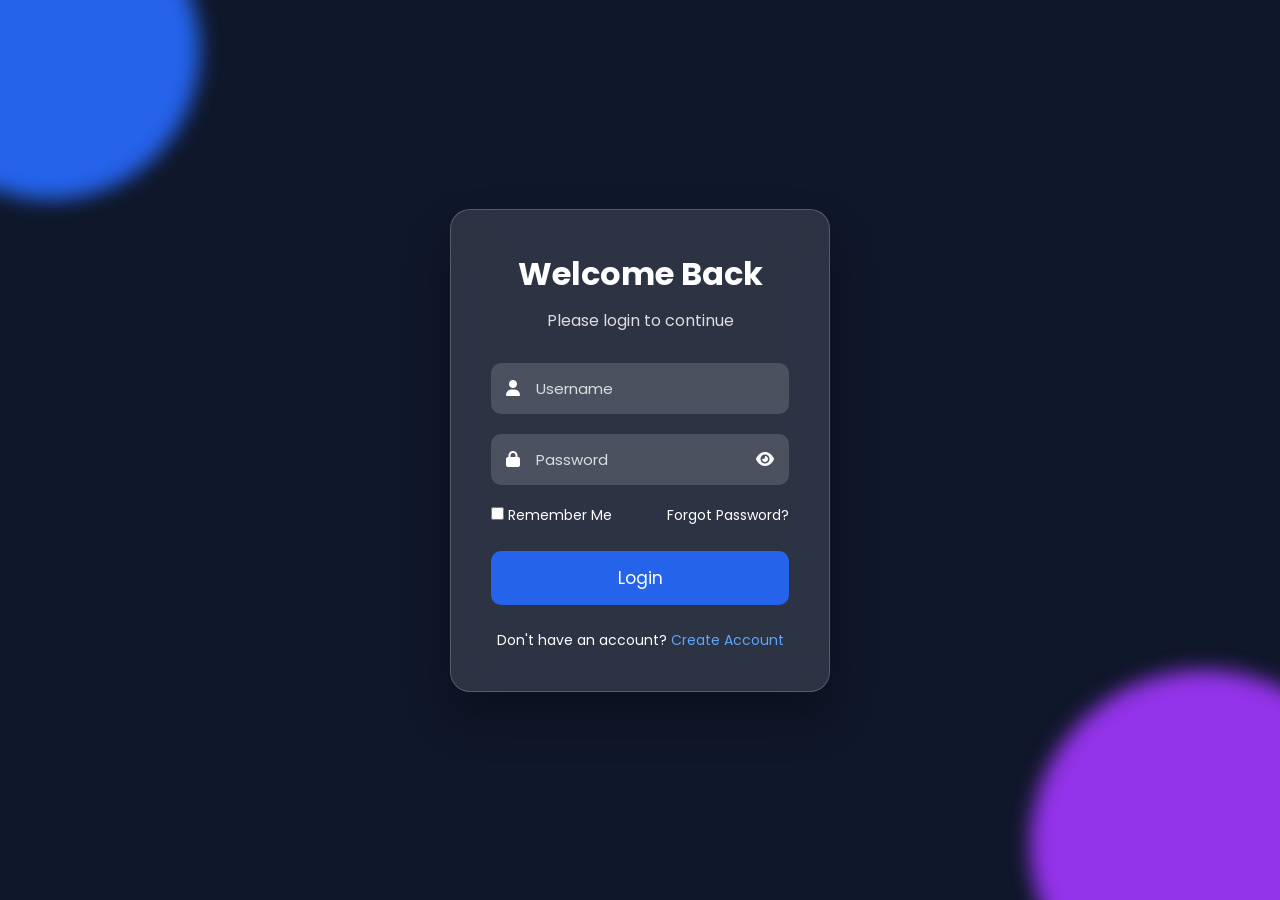
<file: login/index.html>
<!DOCTYPE html>
<html lang="en">
<head>

<meta charset="UTF-8">
<meta name="viewport" content="width=device-width, initial-scale=1.0">

<title>Modern Login</title>

<link rel="stylesheet" href="css/style.css">

<link rel="preconnect" href="https://fonts.googleapis.com">

<link rel="preconnect" href="https://fonts.gstatic.com" crossorigin>

<link href="https://fonts.googleapis.com/css2?family=Poppins:wght@300;400;500;600;700&display=swap" rel="stylesheet">

<link rel="stylesheet"
href="https://cdnjs.cloudflare.com/ajax/libs/font-awesome/6.7.2/css/all.min.css">

</head>

<body>

<div class="background">

<div class="circle one"></div>
<div class="circle two"></div>

</div>

<div class="container">

<div class="card">

<h1>Welcome Back</h1>

<p>Please login to continue</p>

<form id="loginForm">

<div class="input-box">

<i class="fa-solid fa-user"></i>

<input
type="text"
id="username"
placeholder="Username"
required>

</div>

<div class="input-box">

<i class="fa-solid fa-lock"></i>

<input
type="password"
id="password"
placeholder="Password"
required>

<i
class="fa-solid fa-eye eye"
id="togglePassword"></i>

</div>

<div class="remember">

<label>

<input type="checkbox">

Remember Me

</label>

<a href="forgot.html">

Forgot Password?

</a>

</div>

<button
class="login-btn"
type="submit">

Login

</button>

<div id="message"></div>

<div class="register">

Don't have an account?

<a href="register.html">

Create Account

</a>

</div>

</form>

</div>

</div>

<script src="js/login.js"></script>

</body>

</html>
</file>
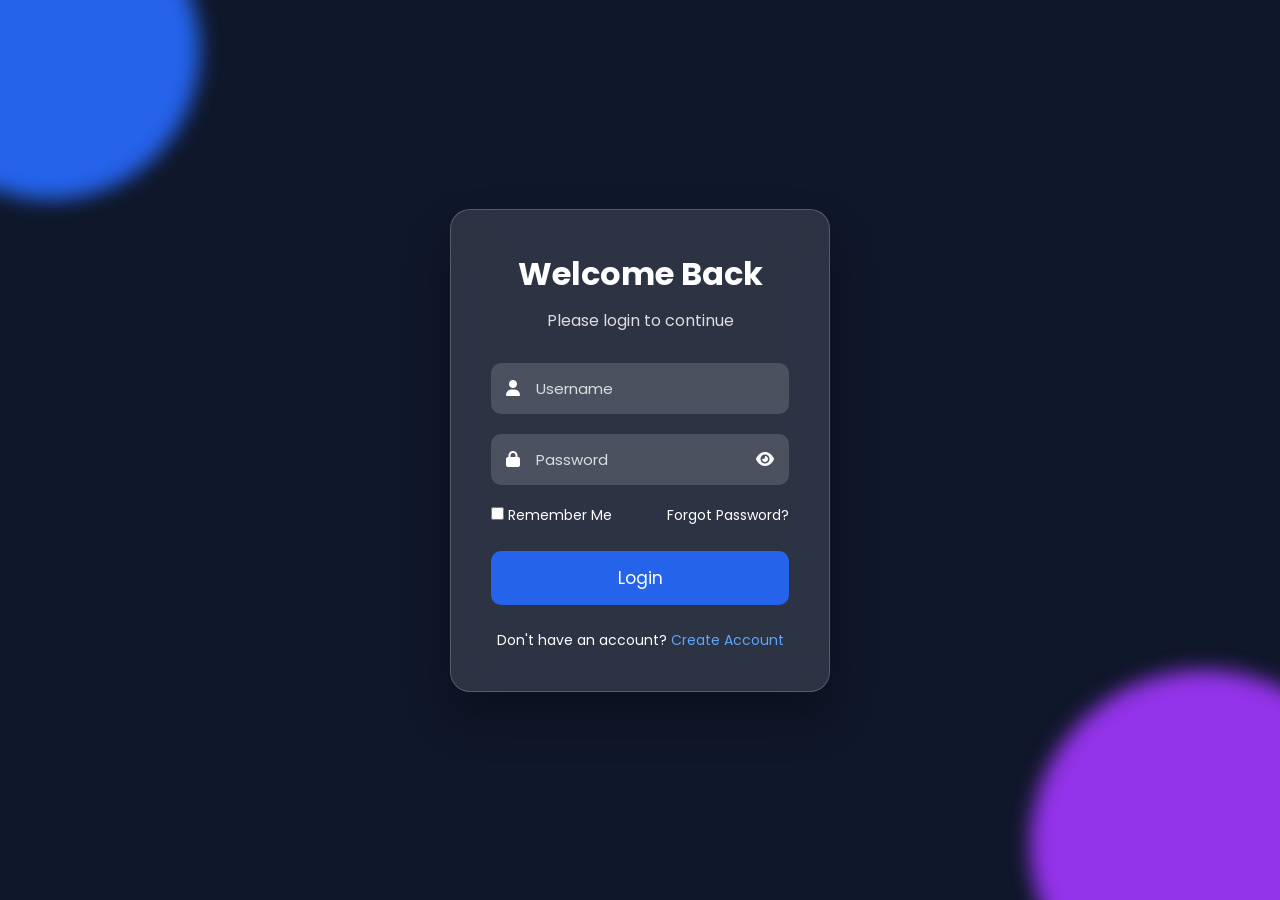
<file: login/dashboard.html>
<!DOCTYPE html>
<html lang="en">

<head>

<meta charset="UTF-8">

<meta name="viewport" content="width=device-width, initial-scale=1.0">

<title>Dashboard</title>


<link rel="stylesheet" href="css/style.css">


<link rel="stylesheet"
href="https://cdnjs.cloudflare.com/ajax/libs/font-awesome/6.7.2/css/all.min.css">


<link href="https://fonts.googleapis.com/css2?family=Poppins:wght@300;400;500;600;700&display=swap" rel="stylesheet">


</head>


<body>


<div class="background">

<div class="circle one"></div>

<div class="circle two"></div>

</div>





<div class="container">


<div class="card dashboard-card">


<h1>

<i class="fa-solid fa-user-circle"></i>

Dashboard

</h1>



<p id="welcome">

Welcome User

</p>




<div class="user-info">


<div>

<i class="fa-solid fa-user"></i>

<span id="username"></span>

</div>



<div>

<i class="fa-solid fa-envelope"></i>

<span id="email"></span>

</div>



</div>






<button 
class="login-btn"
id="logout">


Logout


</button>




</div>


</div>





<script src="js/dashboard.js"></script>


</body>

</html>
</file>
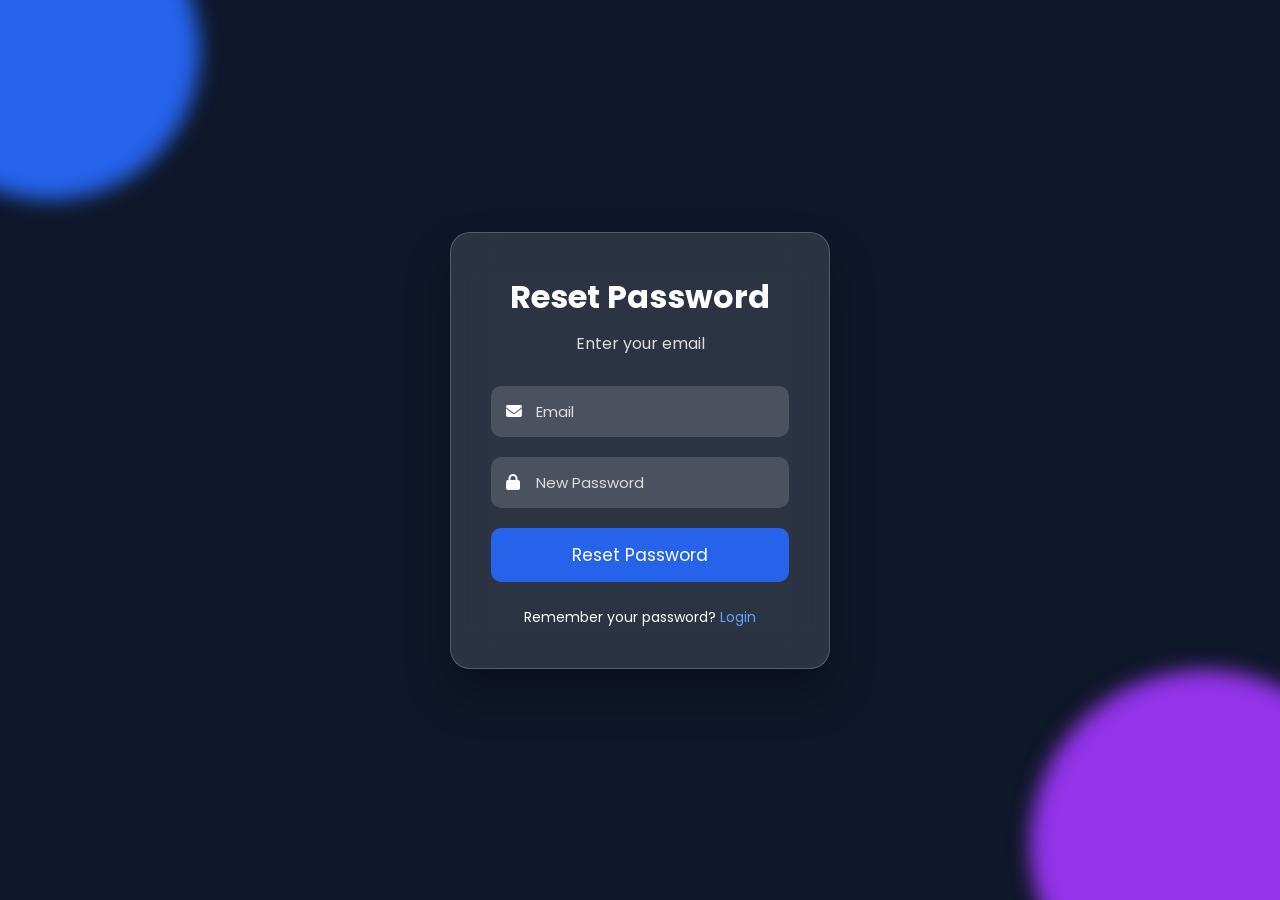
<file: login/forgot.html>
<!DOCTYPE html>
<html lang="en">

<head>

<meta charset="UTF-8">

<meta name="viewport" content="width=device-width, initial-scale=1.0">

<title>Forgot Password</title>


<link rel="stylesheet" href="css/style.css">


<link rel="stylesheet"
href="https://cdnjs.cloudflare.com/ajax/libs/font-awesome/6.7.2/css/all.min.css">


<link href="https://fonts.googleapis.com/css2?family=Poppins:wght@300;400;500;600;700&display=swap" rel="stylesheet">


</head>


<body>


<div class="background">

<div class="circle one"></div>

<div class="circle two"></div>

</div>




<div class="container">


<div class="card">


<h1>Reset Password</h1>


<p>Enter your email</p>





<form id="forgotForm">



<div class="input-box">


<i class="fa-solid fa-envelope"></i>


<input

type="email"

id="email"

placeholder="Email"

required>


</div>





<div class="input-box">


<i class="fa-solid fa-lock"></i>


<input

type="password"

id="newPassword"

placeholder="New Password"

required>


</div>





<button class="login-btn">

Reset Password

</button>





<div id="message"></div>




<div class="register">


Remember your password?


<a href="index.html">

Login

</a>


</div>



</form>


</div>


</div>




<script src="js/forgot.js"></script>


</body>

</html>
</file>
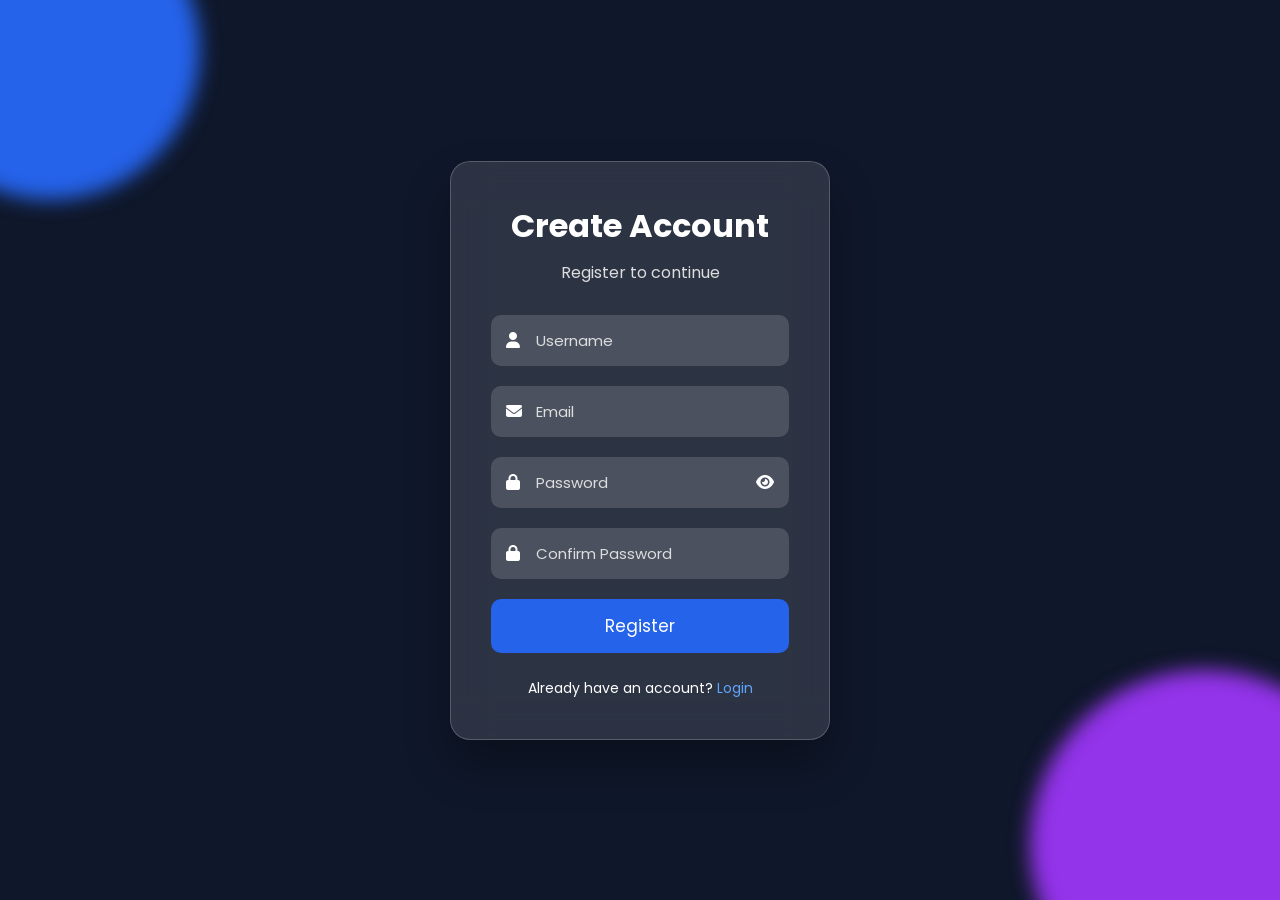
<file: login/register.html>
<!DOCTYPE html>
<html lang="en">

<head>

<meta charset="UTF-8">

<meta name="viewport" content="width=device-width, initial-scale=1.0">

<title>Create Account</title>

<link rel="stylesheet" href="css/style.css">


<link rel="stylesheet"
href="https://cdnjs.cloudflare.com/ajax/libs/font-awesome/6.7.2/css/all.min.css">


<link href="https://fonts.googleapis.com/css2?family=Poppins:wght@300;400;500;600;700&display=swap" rel="stylesheet">


</head>


<body>


<div class="background">

<div class="circle one"></div>

<div class="circle two"></div>

</div>




<div class="container">


<div class="card">


<h1>Create Account</h1>

<p>Register to continue</p>



<form id="registerForm">



<div class="input-box">

<i class="fa-solid fa-user"></i>

<input 
type="text"
id="username"
placeholder="Username"
required>

</div>





<div class="input-box">

<i class="fa-solid fa-envelope"></i>

<input 
type="email"
id="email"
placeholder="Email"
required>

</div>





<div class="input-box">

<i class="fa-solid fa-lock"></i>

<input 
type="password"
id="password"
placeholder="Password"
required>


<i class="fa-solid fa-eye eye"
id="togglePassword"></i>


</div>





<div class="input-box">

<i class="fa-solid fa-lock"></i>

<input 
type="password"
id="confirmPassword"
placeholder="Confirm Password"
required>

</div>




<button class="login-btn">

Register

</button>




<div id="message"></div>



<div class="register">

Already have an account?

<a href="index.html">

Login

</a>


</div>



</form>


</div>


</div>



<script src="js/register.js"></script>


</body>

</html>
</file>
<file: login/css/style.css>
/* Reset */
*{
    margin:0;
    padding:0;
    box-sizing:border-box;
    font-family:'Poppins', sans-serif;
}


/* Body */

body{

    min-height:100vh;

    display:flex;

    justify-content:center;

    align-items:center;

    overflow:hidden;

    background:#0f172a;

}


/* Background */

.background{

    position:absolute;

    width:100%;

    height:100%;

    overflow:hidden;

}


/* Animated circles */

.circle{

    position:absolute;

    border-radius:50%;

    filter:blur(10px);

    animation:move 8s infinite alternate;

}


.circle.one{

    width:300px;

    height:300px;

    background:#2563eb;

    top:-100px;

    left:-100px;

}


.circle.two{

    width:350px;

    height:350px;

    background:#9333ea;

    bottom:-120px;

    right:-100px;

    animation-delay:2s;

}



@keyframes move{

    from{

        transform:translateY(0);

    }


    to{

        transform:translateY(50px);

    }

}



/* Container */

.container{

    position:relative;

    width:100%;

    display:flex;

    justify-content:center;

    align-items:center;

}



/* Login Card */

.card{

    width:380px;

    padding:40px;

    background:rgba(255,255,255,0.12);

    border:1px solid rgba(255,255,255,0.2);

    backdrop-filter:blur(20px);

    border-radius:20px;

    box-shadow:0 25px 45px rgba(0,0,0,0.3);

    color:white;

    animation:show .8s ease;

}



@keyframes show{

    from{

        opacity:0;

        transform:translateY(40px);

    }


    to{

        opacity:1;

        transform:translateY(0);

    }

}



.card h1{

    text-align:center;

    font-size:32px;

    margin-bottom:10px;

}



.card p{

    text-align:center;

    color:#ddd;

    margin-bottom:30px;

}



/* Input */

.input-box{

    position:relative;

    margin-bottom:20px;

}



.input-box input{

    width:100%;

    padding:14px 45px;

    border:none;

    outline:none;

    border-radius:10px;

    background:rgba(255,255,255,0.15);

    color:white;

    font-size:15px;

}



.input-box input::placeholder{

    color:#ddd;

}



.input-box i{

    position:absolute;

    left:15px;

    top:50%;

    transform:translateY(-50%);

    color:white;

}



.input-box .eye{

    left:auto;

    right:15px;

    cursor:pointer;

}



/* Remember */

.remember{

    display:flex;

    justify-content:space-between;

    align-items:center;

    font-size:14px;

    margin-bottom:25px;

}


.remember a{

    color:#fff;

    text-decoration:none;

}


.remember a:hover{

    text-decoration:underline;

}



/* Button */

.login-btn{

    width:100%;

    padding:14px;

    border:none;

    border-radius:10px;

    background:#2563eb;

    color:white;

    font-size:17px;

    cursor:pointer;

    transition:.3s;

}



.login-btn:hover{

    background:#1d4ed8;

    transform:translateY(-3px);

}



/* Message */

#message{

    text-align:center;

    margin-top:15px;

    font-size:14px;

}



/* Register */

.register{

    text-align:center;

    margin-top:25px;

    font-size:14px;

}



.register a{

    color:#60a5fa;

    text-decoration:none;

}



/* Mobile Responsive */

@media(max-width:450px){


.card{

    width:90%;

    padding:30px;

}


.card h1{

    font-size:26px;

}

}

.dashboard-card{

text-align:center;

}



.dashboard-card h1{

margin-bottom:20px;

}



.user-info{

background:rgba(255,255,255,.1);

padding:20px;

border-radius:15px;

margin-bottom:25px;

}



.user-info div{

margin:15px;

font-size:16px;

}



.user-info i{

margin-right:10px;

color:#60a5fa;

}
</file>
